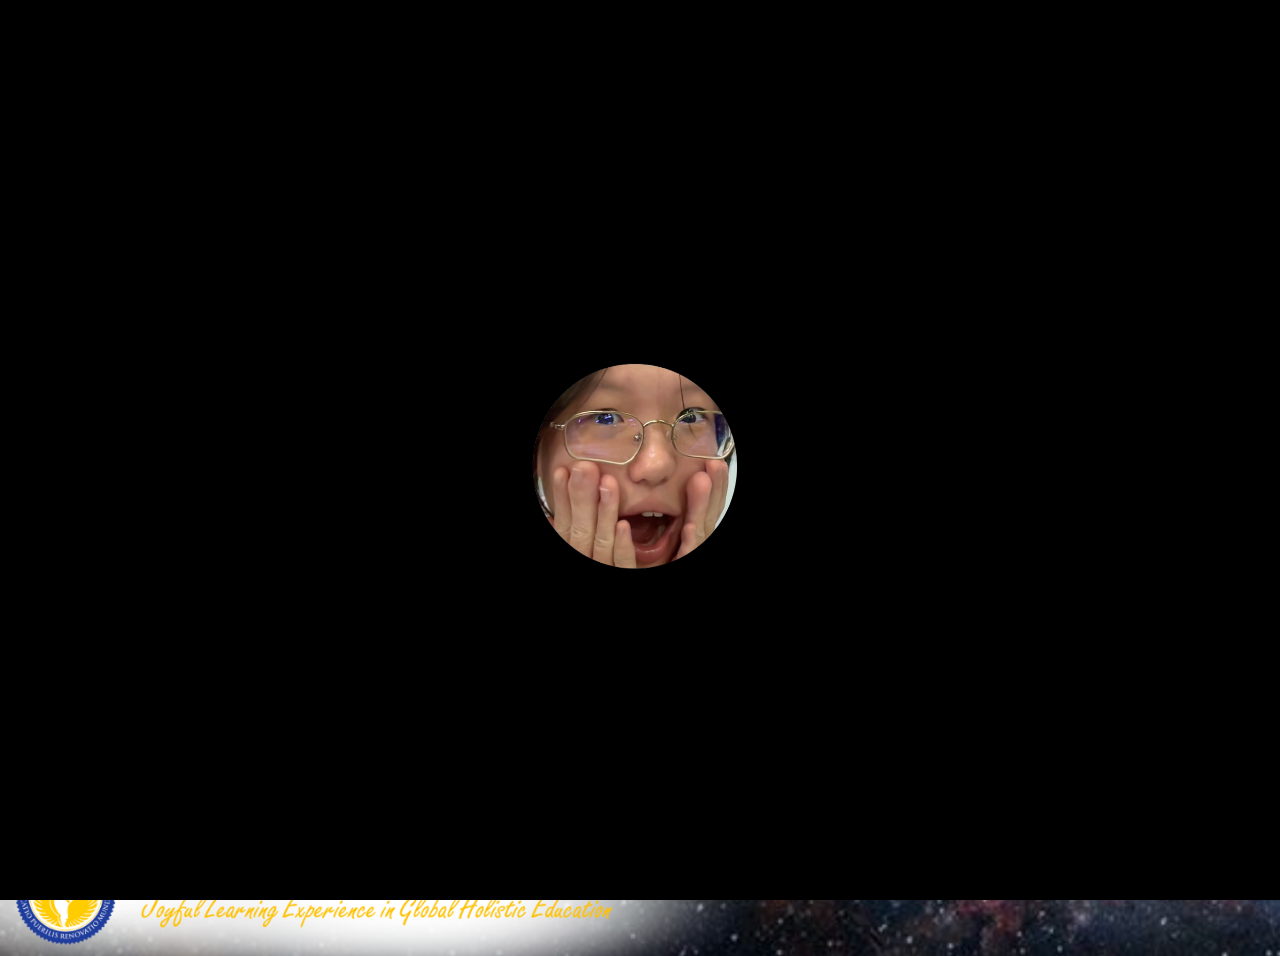
<file: index.html>
<html lang="en">
<head>
    <meta charset="UTF-8">
    <meta name="viewport" content="width=device-width, initial-scale=1.0">
    <link rel="stylesheet" href="style.css">
    <title>AP Website E-Learning x Physics</title>
</head>
<body>
    <div id="loading-screen">
        <img src="1.png" alt="Loading" class="loading-image">
    </div>
    <header>
        <nav class="navbar">
            <div class="navbar-items">
                <a href="index.html">Home</a>
                <div class="dropdown">
                    <a href="#grade7">Grade 7</a>
                    <div class="dropdown-content">
                        <a href="kinematics.html">Kinematics</a>
                    </div>
                </div>
                <div class="dropdown">
                    <a href="#grade8">Grade 8</a>
                    <div class="dropdown-content">
                        <a href="MAT.html">Matter & Atoms</a>
                    </div>
                </div>
                <div class="dropdown">
                    <a href="#grade9">Grade 9</a>
                    <div class="dropdown-content">
                        <div class="dropdown-item">
                            <a href="#semester1">1st Semester</a>
                            <div id="dynamic-subcontent" class="dropdown-subcontent">
                                <a href="dynamic.html">Dynamic Electricity</a>
                            </div>
                        </div>
                        <div class="dropdown-item">
                            <a href="#semester2">2nd Semester</a>
                            <div id="magnetism-subcontent" class="dropdown-subcontent">
                                <a href="magnetism.html">Magnetism</a>
                            </div>
                        </div>
                    </div>
                </div>
                <a href="formula.html">Video</a>
                <a href="simulation.html">Simulation</a>
                <a href="references.html">References</a>
            </div>
        </nav>
    </header>

    <div class="main">
        <h1>
            Let's Learn Physics Together!
        </h1>
        <h2 style="font-size: 20px;">
            w/ Giselle Nicole/11, Kim Minji/15 & Zhong Ying Jie/29 from 9E
        </h2>
        <a class="button" href="kinematics.html">Let's Start</a>
    </div>

    <footer>
        <p>&copy; 2023 AP Website E-Learning x Physics. All rights reserved.</p>
    </footer>

    <script src="script.js"></script>
</body>
</html>
</file>
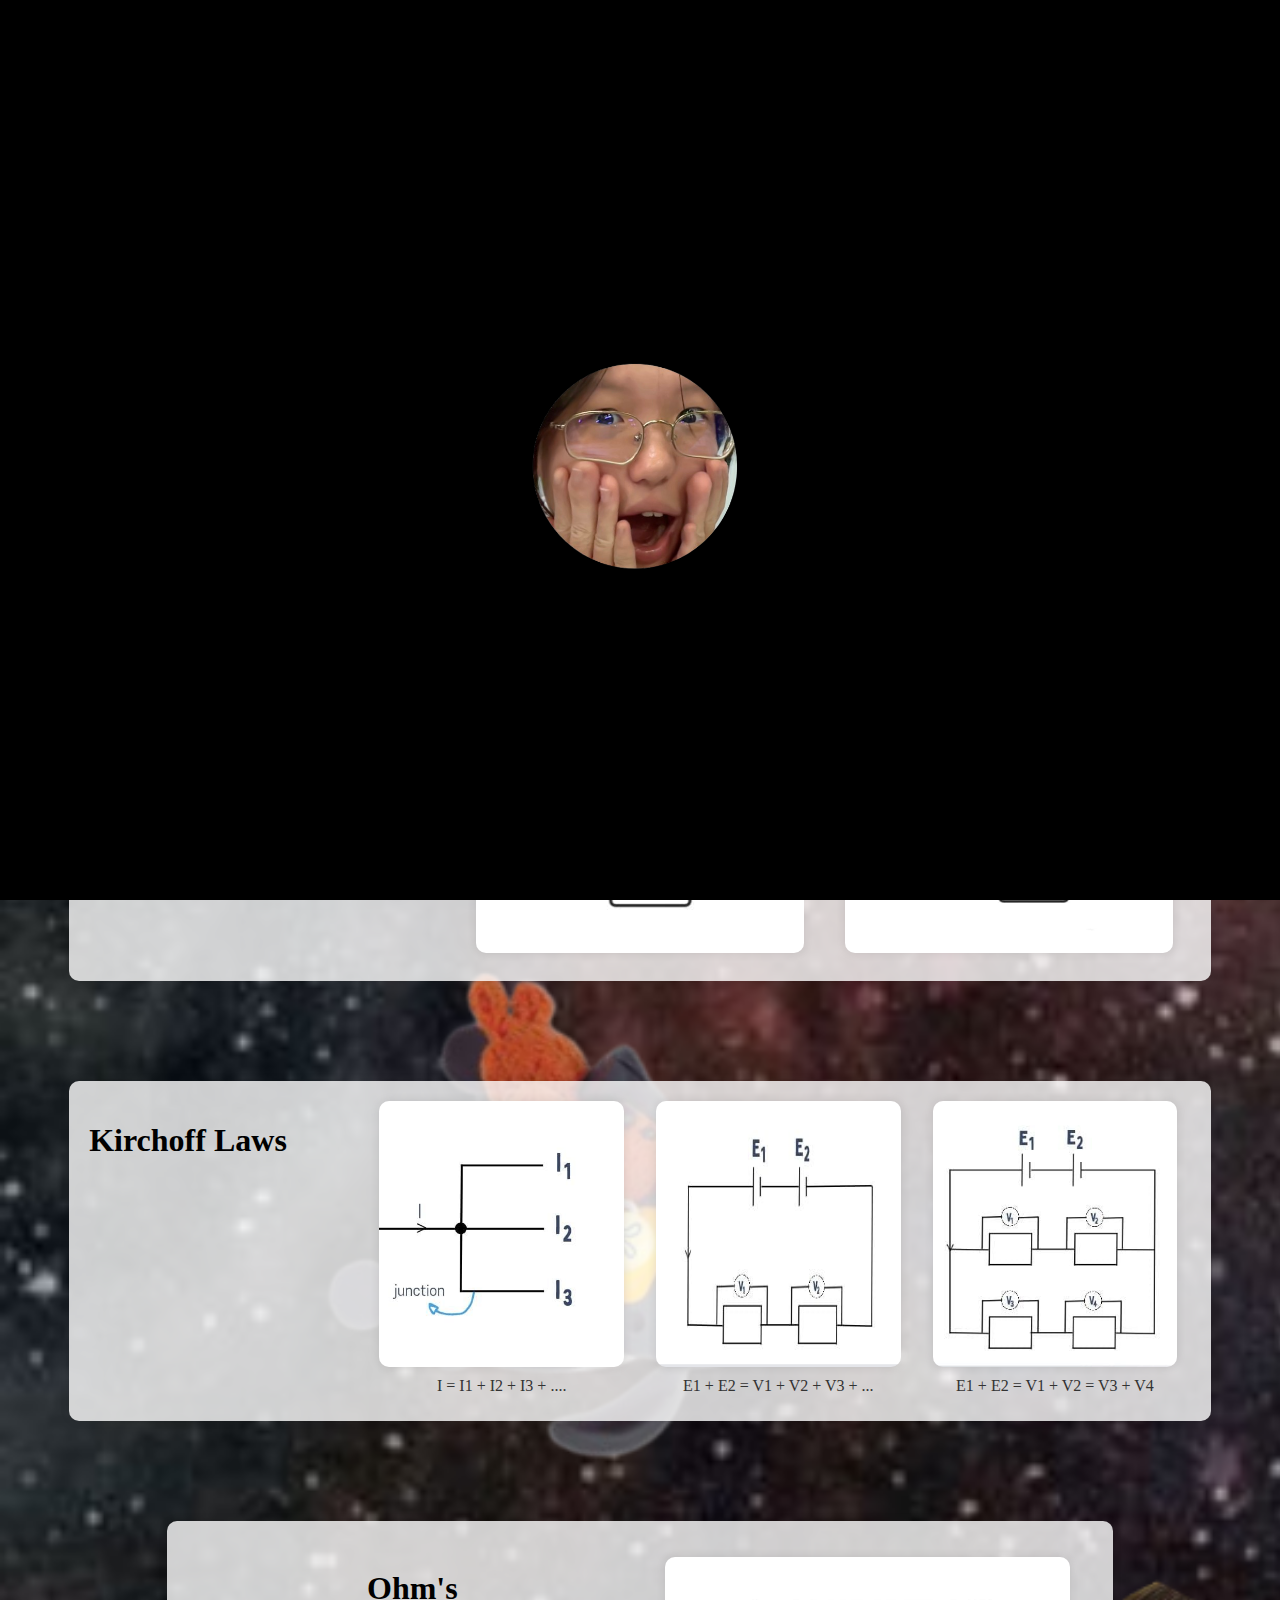
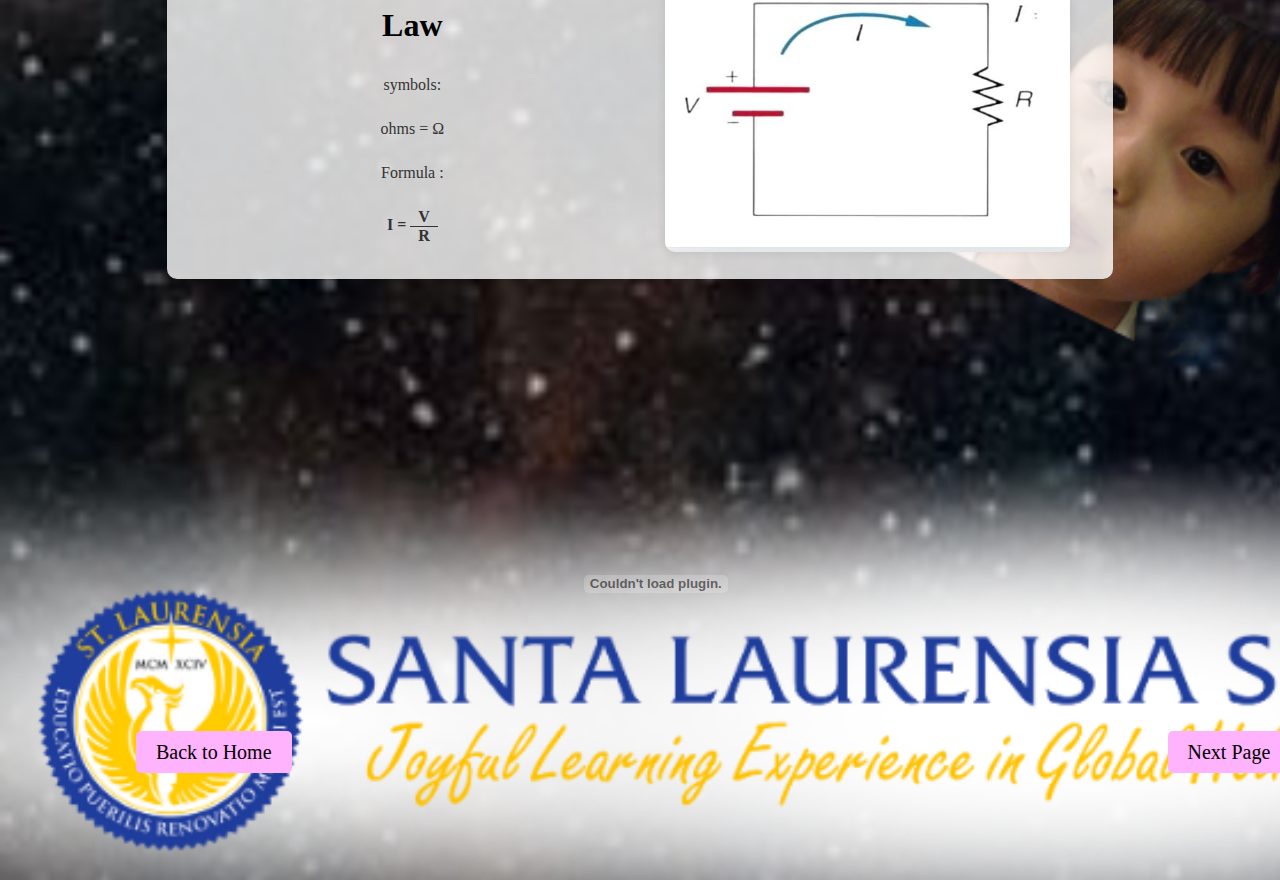
<file: dynamic.html>
<html lang="en">
<head>
    <meta charset="UTF-8">
    <meta name="viewport" content="width=device-width, initial-scale=1.0">
    <link rel="stylesheet" href="style.css">
    <title>Dynamic Electricity</title>
</head>
<body>
    <div id="loading-screen">
        <img src="1.png" alt="Loading" class="loading-image">
    </div>
    <header>
        <nav class="navbar">
            <div class="navbar-items">
                <a href="index.html">Home</a>
                <div class="dropdown">
                    <a href="#grade7">Grade 7</a>
                    <div class="dropdown-content">
                        <a href="kinematics.html">Kinematics</a>
                    </div>
                </div>
                <div class="dropdown">
                    <a href="#grade8">Grade 8</a>
                    <div class="dropdown-content">
                        <a href="MAT.html">Matter & Atoms</a>
                    </div>
                </div>
                <div class="dropdown">
                    <a href="#grade9">Grade 9</a>
                    <div class="dropdown-content">
                        <div class="dropdown-item">
                            <a href="#semester1">1st Semester</a>
                            <div id="dynamic-subcontent" class="dropdown-subcontent">
                                <a href="dynamic.html">Dynamic Electricity</a>
                            </div>
                        </div>
                        <div class="dropdown-item">
                            <a href="#semester2">2nd Semester</a>
                            <div id="magnetism-subcontent" class="dropdown-subcontent">
                                <a href="magnetism.html">Magnetism</a>
                            </div>
                        </div>
                    </div>
                </div>
                <a href="formula.html">Video</a>
                <a href="simulation.html">Simulation</a>
                <a href="references.html">References</a>
            </div>
        </nav>
    </header>
    <div class="container">
        <div class="content-box">
                <div class="gallery">
                    <div class="gallery-item">
                        <h1 id="basics">Basics</h1>
                        <p class="paradynamic">in dynamic electricity,
                            we often use the terms
                            voltage, resistance, and
                            current.
                        </p>
                        <p class="symbols">symbols:</p>
                        <ul class="lists">
                            <li>voltage :V</li>
                            <li>resistance(R)</li>
                            <p>(ohms (Ω) is the unit of resistance)</p>
                            <li>current : I</li>
                            <p>(ampere (a) is the unit of current)</p>
                        </ul>
                    </div>
                    <img id="unikin" src="tformula.jpeg" alt="dyna">
                    <img id="anjay" src="explaincircuit.jpeg" alt="dyna">
                </div>
    </div>
    
    <div class="content-box">
        <div class="gallery">
            <h1>Types <br>of Circuits</h1>
            <div class="gallery-item">
                <img id="wowin" src="seriescircuit.jpeg" alt="dyna">
            </div>
            <div class="gallery-item">
                <img id="wow" src="parallelcircuit.jpeg" alt="dyna">
            </div>
        </div>
</div>

<div class="content-box">
    <div class="gallerym">
        <h1>Kirchoff Laws</h1>
        <div class="gallery-item">
            <img id="wowin" src="kirslaw1.jpeg" alt="dyna">
            <p>I = I1 + I2 + I3 + ....</p>
        </div>
        <div class="gallery-item">
            <img id="wow" src="kirslaw21.jpeg" alt="dyna">
            <p>E1 + E2 = V1 + V2 + V3 + ...</p>
        </div>
        <div class="gallery-item">
            <img id="wow" src="kirslaw22.jpeg" alt="dyna">
            <p>E1 + E2 = V1 + V2 = V3 + V4</p>
        </div>
    </div>
</div>

<div class="content-box">
    <div class="galleryL">
        <div class="gallery-item">
            <h1>Ohm's <br>Law</h1>
            <p class="symbols">symbols:</p>
            <p>ohms = Ω</p>
            <p>Formula : </p>
            <p><b>I = <span style="display: inline-block; vertical-align: middle;">
                <span style="display: inline-block; text-align: center; border-bottom: 1px solid; width: 100%;">V</span>
                <span style="display: inline-block; text-align: center; width: 100%;">R</span>
            </span></b></p>
        </div>

        <div class="gallery-item">
            <img id="wowin" src="ohms.jpeg" alt="dyna">
        </div>
    </div>
</div>
</div>

    <div class="DEPDF">
        <embed src="dynamicelectricitypdf.pdf" type="application/pdf" width="70%" height="60%"/>
    </div>

    <a class="back" href="index.html">Back to Home</a>
    <a class="next" href="magnetism.html">Next Page</a>

    <footer>
        <p>&copy; 2023 AP Website E-Learning x Physics. All rights reserved.</p>
    </footer>

    <script src="script.js"></script>

</body>
</html>
</file>
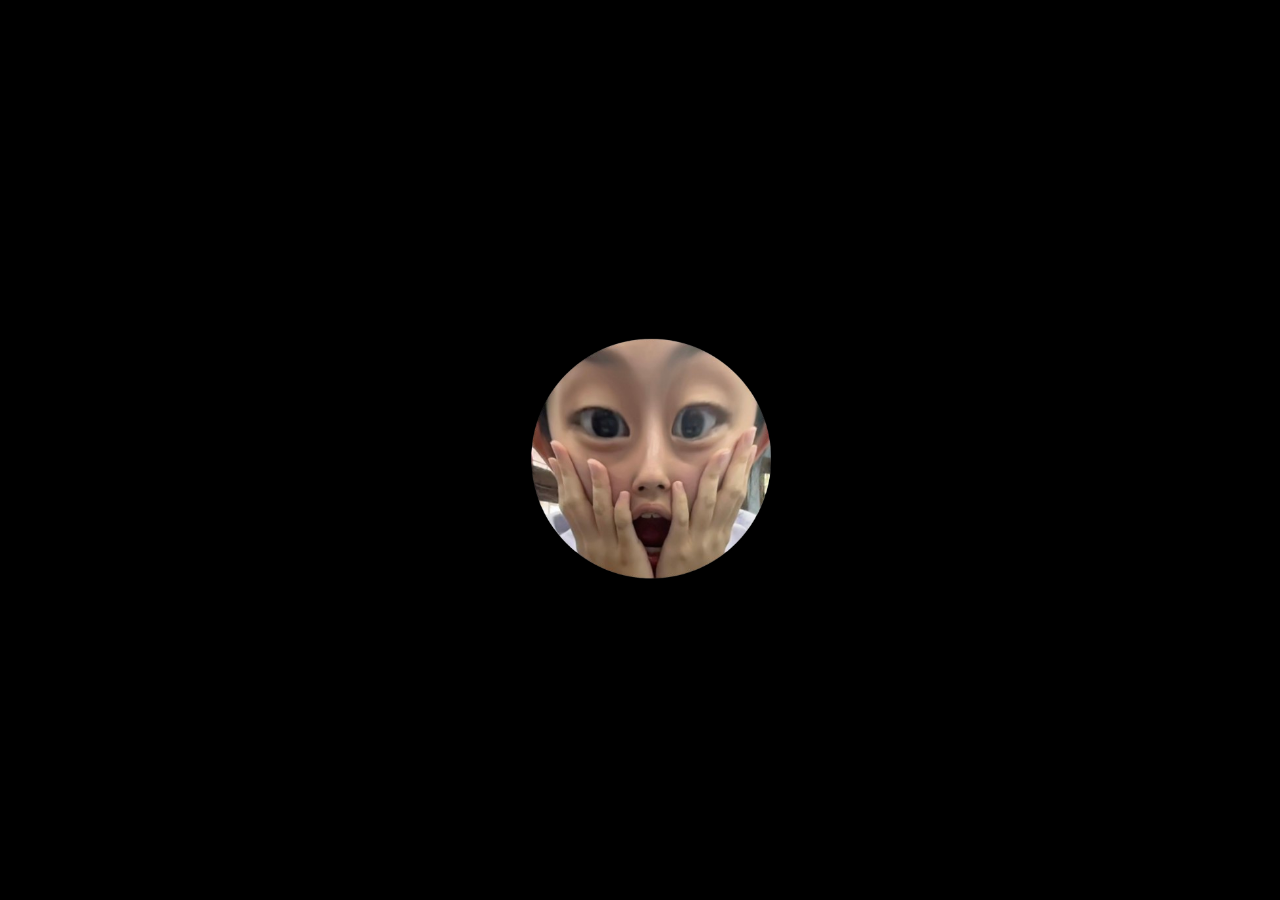
<file: formula.html>
<html lang="en">
<head>
    <meta charset="UTF-8">
    <meta name="viewport" content="width=device-width, initial-scale=1.0">
    <link rel="stylesheet" href="style.css">
    <title>Video</title>
</head>
<body>
    <div id="loading-screen">
        <img src="2.png" alt="Loading" class="loading-image">
    </div>
    <header>
        <nav class="navbar">
            <div class="navbar-items">
                <a href="index.html">Home</a>
                <div class="dropdown">
                    <a href="#grade7">Grade 7</a>
                    <div class="dropdown-content">
                        <a href="kinematics.html">Kinematics</a>
                    </div>
                </div>
                <div class="dropdown">
                    <a href="#grade8">Grade 8</a>
                    <div class="dropdown-content">
                        <a href="MAT.html">Matter & Atoms</a>
                    </div>
                </div>
                <div class="dropdown">
                    <a href="#grade9">Grade 9</a>
                    <div class="dropdown-content">
                        <div class="dropdown-item">
                            <a href="#semester1">1st Semester</a>
                            <div id="dynamic-subcontent" class="dropdown-subcontent">
                                <a href="dynamic.html">Dynamic Electricity</a>
                            </div>
                        </div>
                        <div class="dropdown-item">
                            <a href="#semester2">2nd Semester</a>
                            <div id="magnetism-subcontent" class="dropdown-subcontent">
                                <a href="magnetism.html">Magnetism</a>
                            </div>
                        </div>
                    </div>
                </div>
                <a href="formula.html">Formula</a>
                <a href="simulation.html">Simulation</a>
                <a href="references.html">References</a>
            </div>
        </nav>
    </header>
    <div class="container">
        <div class="content-box">
            <div class="galleryL">
                <div class="gallery-item">
                    <p>Kinematics</p>
                    <iframe width="560" height="315" src="https://www.youtube.com/embed/w99ALNqH3jA?si=tPGTG5TDhseZGWDG" frameborder="0" allow="accelerometer; autoplay; clipboard-write; encrypted-media; gyroscope; picture-in-picture" allowfullscreen></iframe>
                </div>
                <div class="gallery-item">
                    <p>Dynamic Electricity</p>
                    <iframe width="560" height="315" src="https://www.youtube.com/embed/JxWZwyMrlgU?si=k2WsZZu1vQ0rQgSa" title="YouTube video player" frameborder="0" allow="accelerometer; autoplay; clipboard-write; encrypted-media; gyroscope; picture-in-picture; web-share" referrerpolicy="strict-origin-when-cross-origin" allowfullscreen></iframe>
                </div>
            </div>
    </div>
    
    </div>
    <br>
    <br>
    <br>
    <br>
    <br>
    <br>
    <a class="back" href="index.html">Back to Home</a>
    <a class="next" href="formula.html">Next Page</a>

    <footer>
        <p>&copy; 2023 AP Website E-Learning x Physics. All rights reserved.</p>
    </footer>

    <script src="script.js"></script>

</body>
</html>
</file>
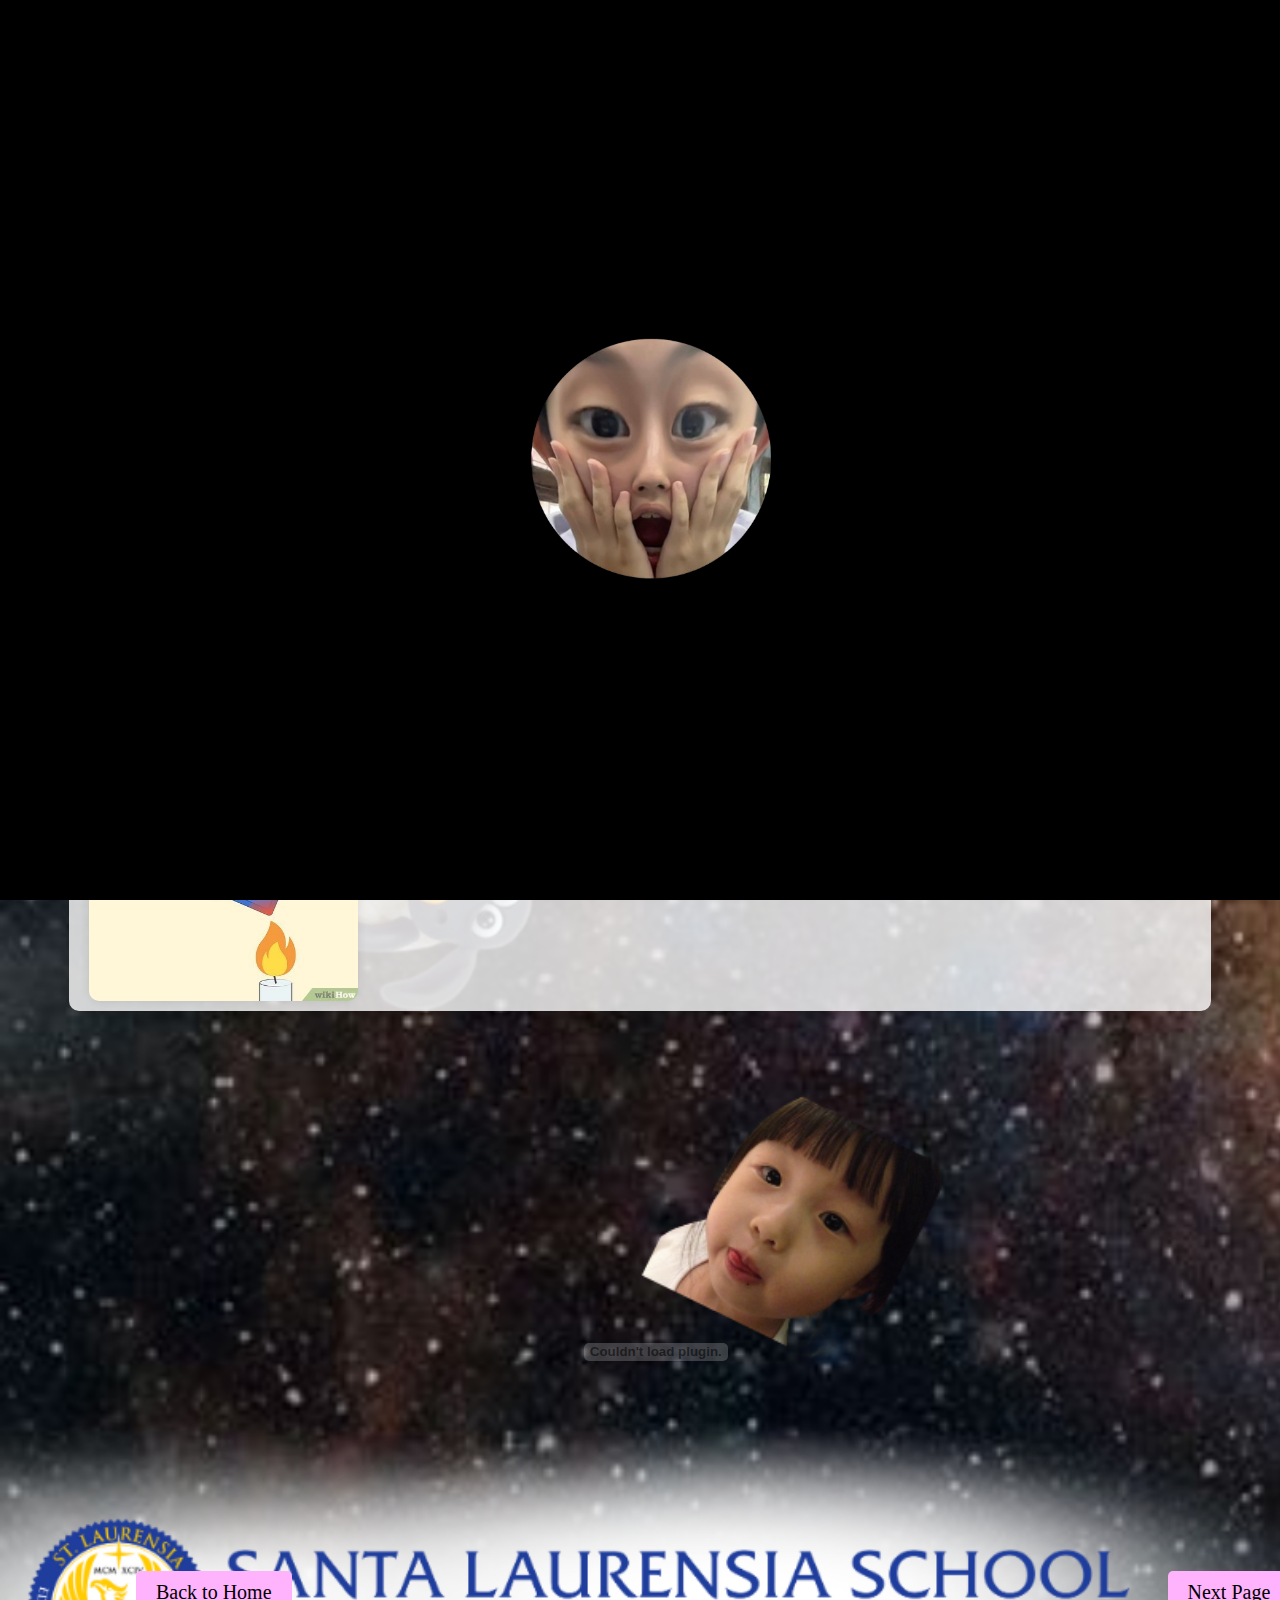
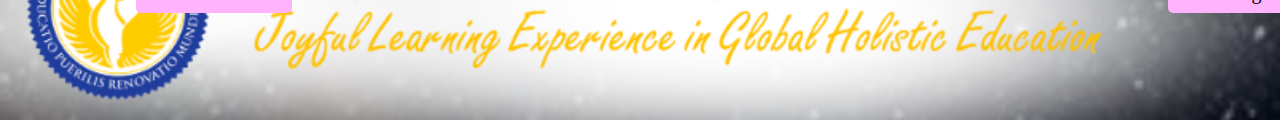
<file: magnetism.html>
<html lang="en">
<head>
    <meta charset="UTF-8">
    <meta name="viewport" content="width=device-width, initial-scale=1.0">
    <link rel="stylesheet" href="style.css">
    <title>Magnetism</title>
</head>
<body>
    <div id="loading-screen">
        <img src="2.png" alt="Loading" class="loading-image">
    </div>
    <header>
        <nav class="navbar">
            <div class="navbar-items">
                <a href="index.html">Home</a>
                <div class="dropdown">
                    <a href="#grade7">Grade 7</a>
                    <div class="dropdown-content">
                        <a href="kinematics.html">Kinematics</a>
                    </div>
                </div>
                <div class="dropdown">
                    <a href="#grade8">Grade 8</a>
                    <div class="dropdown-content">
                        <a href="MAT.html">Matter & Atoms</a>
                    </div>
                </div>
                <div class="dropdown">
                    <a href="#grade9">Grade 9</a>
                    <div class="dropdown-content">
                        <div class="dropdown-item">
                            <a href="#semester1">1st Semester</a>
                            <div id="dynamic-subcontent" class="dropdown-subcontent">
                                <a href="dynamic.html">Dynamic Electricity</a>
                            </div>
                        </div>
                        <div class="dropdown-item">
                            <a href="#semester2">2nd Semester</a>
                            <div id="magnetism-subcontent" class="dropdown-subcontent">
                                <a href="magnetism.html">Magnetism</a>
                            </div>
                        </div>
                    </div>
                </div>
                <a href="formula.html">Video</a>
                <a href="simulation.html">Simulation</a>
                <a href="references.html">References</a>
            </div>
        </nav>
    </header>
    <div class="container">
        <div class="content-box">
            <div class="galleryL">
                <div class="gallery-item">
                    <p>Magnetism Presentation</p>
                    <embed src="magnetism.pdf" type="application/pdf" width="100%" height="100%" />
                </div>
                <div class="gallery-item">
                    <p>Magnetize</p>
                    <div class="imagem">
                        <img src="magnetism.jpeg" alt="magnets">
                        <img src="magnetism1.jpeg" alt="magnets1">
                        <img src="magnetism2.jpeg" alt="magnet2">
                    </div>
                </div>
                <div class="gallery-item">
                    <p>Demagnetize</p>
                    <div class="imaged">
                        <img src="demagnetism.jpeg" alt="magnets">
                        <img src="demagnetism1.jpeg" alt="magnets1">
                        <img src="demagnetism2.jpeg" alt="magnet2">
                    </div>
                </div>
                <div class="gallery-item">
                    <p>Explanations</p>
                    <iframe width="560" height="315" src="https://www.youtube.com/embed/JxWZwyMrlgU?si=K7APFsCapkSO4oQY" title="YouTube video player" frameborder="0" allow="accelerometer; autoplay; clipboard-write; encrypted-media; gyroscope; picture-in-picture; web-share" referrerpolicy="strict-origin-when-cross-origin" allowfullscreen></iframe>
                </div>
            </div>
    </div>
    
    </div>
    <br>
    <br>
    <div class="DEPDF">
        <embed src="magnetismpdf.pdf" type="application/pdf" width="70%" height="60%">
    </div>
    
    <br>
    <br>
    <br>
    <br>
    <a class="back" href="index.html">Back to Home</a>
    <a class="next" href="formula.html">Next Page</a>

    <footer>
        <p>&copy; 2023 AP Website E-Learning x Physics. All rights reserved.</p>
    </footer>

    <script src="script.js"></script>

</body>
</html>
</file>
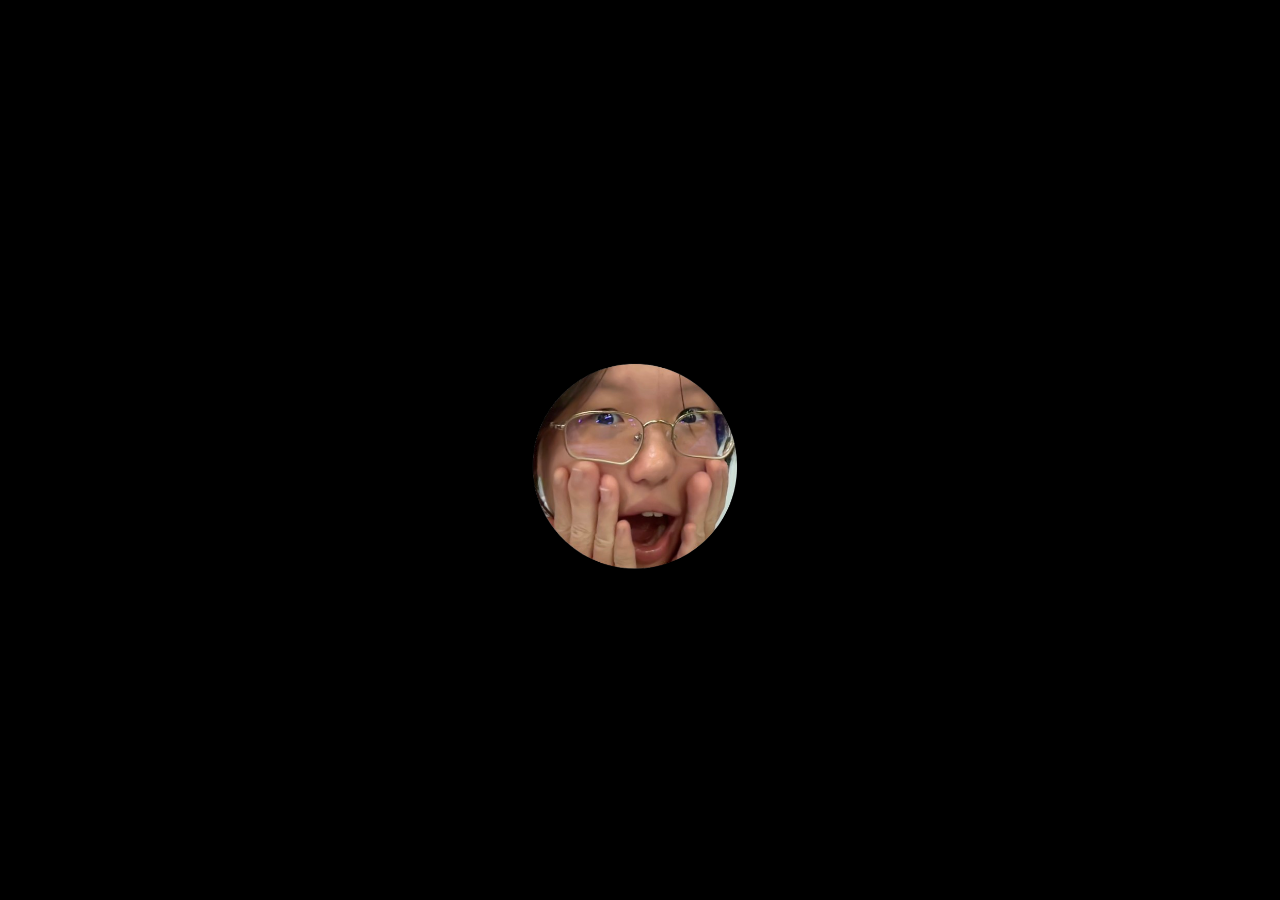
<file: references.html>
<html lang="en">
<head>
    <meta charset="UTF-8">
    <meta name="viewport" content="width=device-width, initial-scale=1.0">
    <link rel="stylesheet" href="style.css">
    <title>References</title>
</head>
<body>
    <div id="loading-screen">
        <img src="1.png" alt="Loading" class="loading-image">
    </div>
    <header>
        <nav class="navbar">
            <div class="navbar-items">
                <a href="index.html">Home</a>
                <div class="dropdown">
                    <a href="#grade7">Grade 7</a>
                    <div class="dropdown-content">
                        <a href="kinematics.html">Kinematics</a>
                    </div>
                </div>
                <div class="dropdown">
                    <a href="#grade8">Grade 8</a>
                    <div class="dropdown-content">
                        <a href="MAT.html">Matter & Atoms</a>
                    </div>
                </div>
                <div class="dropdown">
                    <a href="#grade9">Grade 9</a>
                    <div class="dropdown-content">
                        <div class="dropdown-item">
                            <a href="#semester1">1st Semester</a>
                            <div id="dynamic-subcontent" class="dropdown-subcontent">
                                <a href="dynamic.html">Dynamic Electricity</a>
                            </div>
                        </div>
                        <div class="dropdown-item">
                            <a href="#semester2">2nd Semester</a>
                            <div id="magnetism-subcontent" class="dropdown-subcontent">
                                <a href="magnetism.html">Magnetism</a>
                            </div>
                        </div>
                    </div>
                </div>
                <a href="formula.html">Video</a>
                <a href="simulation.html">Simulation</a>
                <a href="references.html">References</a>
            </div>
        </nav>
    </header>
    <div class="container">
        <div class="content-box">
            <div class="galleryL">
                <div class="gallery-item">
                    <div class="lists">
                        <p>Atom Buildings</p>
                    <ul>
                        <li>Student Book Physics</li>
                        <br>
                        <li>Hydro-Québec. (n.d.). Dynamic electricity and static electricity. Retrieved February 7, 2025, from http://www.hydroquebec.com/learning/notions-de-base/pop-atome-statique-dynamique.html</li>
                        <br>
                        <li>Boundless. (n.d.). Basics of kinematics. LibreTexts Physics. Retrieved February 7, 2025, from https://phys.libretexts.org/Bookshelves/University_Physics/Physics_(Boundless)/2%3A_Kinematics/2.1%3A_Basics_of_Kinematics</li>
                        <br>
                        <li>Physics Stack Exchange. (2020, September 3). What is the difference between atoms, particles, and matter? Retrieved February 7, 2025, from https://physics.stackexchange.com/questions/579802/what-is-the-difference-between-atoms-particles-and-matter</li>
                        <br>
                        <li>Britannica. (n.d.). Magnetism. Retrieved February 7, 2025, from https://www.britannica.com/science/magnetism</li>
                        <br>
                        <li>Pappas, S. (2013, July 28). What is magnetism? Live Science. Retrieved February 7, 2025, from https://www.livescience.com/38059-magnetism.html</li>
                        <br>
                        <li>American Chemical Society. (n.d.). What is a chemical change? Middle School Chemistry. Retrieved February 7, 2025, from https://www.acs.org/middleschoolchemistry/lessonplans/chapter6/lesson1.html</li>
                        <br>
                        <li>Fisher Scientific. (n.d.). Centrifugation theory. Retrieved February 7, 2025, from https://www.fishersci.se/se/en/scientific-products/centrifuge-guide/centrifugation-theory.html</li>
                        <br>
                        <li>American Chemical Society. (n.d.). Neutrons have no charge. Middle School Chemistry. Retrieved February 7, 2025, from https://www.acs.org/middleschoolchemistry/lessonplans/chapter4/lesson1.html</li>
                        <br>
                        <li>https://youtu.be/w99ALNqH3jA?si=0o6sFKWPQd0WVCTC</li>
                        <br>
                        <li>https://youtu.be/JxWZwyMrlgU?si=LWiMuW0CYDHJnvxa</li>
                    </ul> 
                    </div>
                    
                </div>
            </div>
        </div>    
    </div>
    <br>
    <br>
    <br>
    <br>
    <br>
    <br>
    <a class="back" href="index.html">Back to Home</a>
    <a class="next" href="references.html">Next Page</a>

    <footer>
        <p>&copy; 2023 AP Website E-Learning x Physics. All rights reserved.</p>
    </footer>

    <script src="script.js"></script>

</body>
</html>
</file>
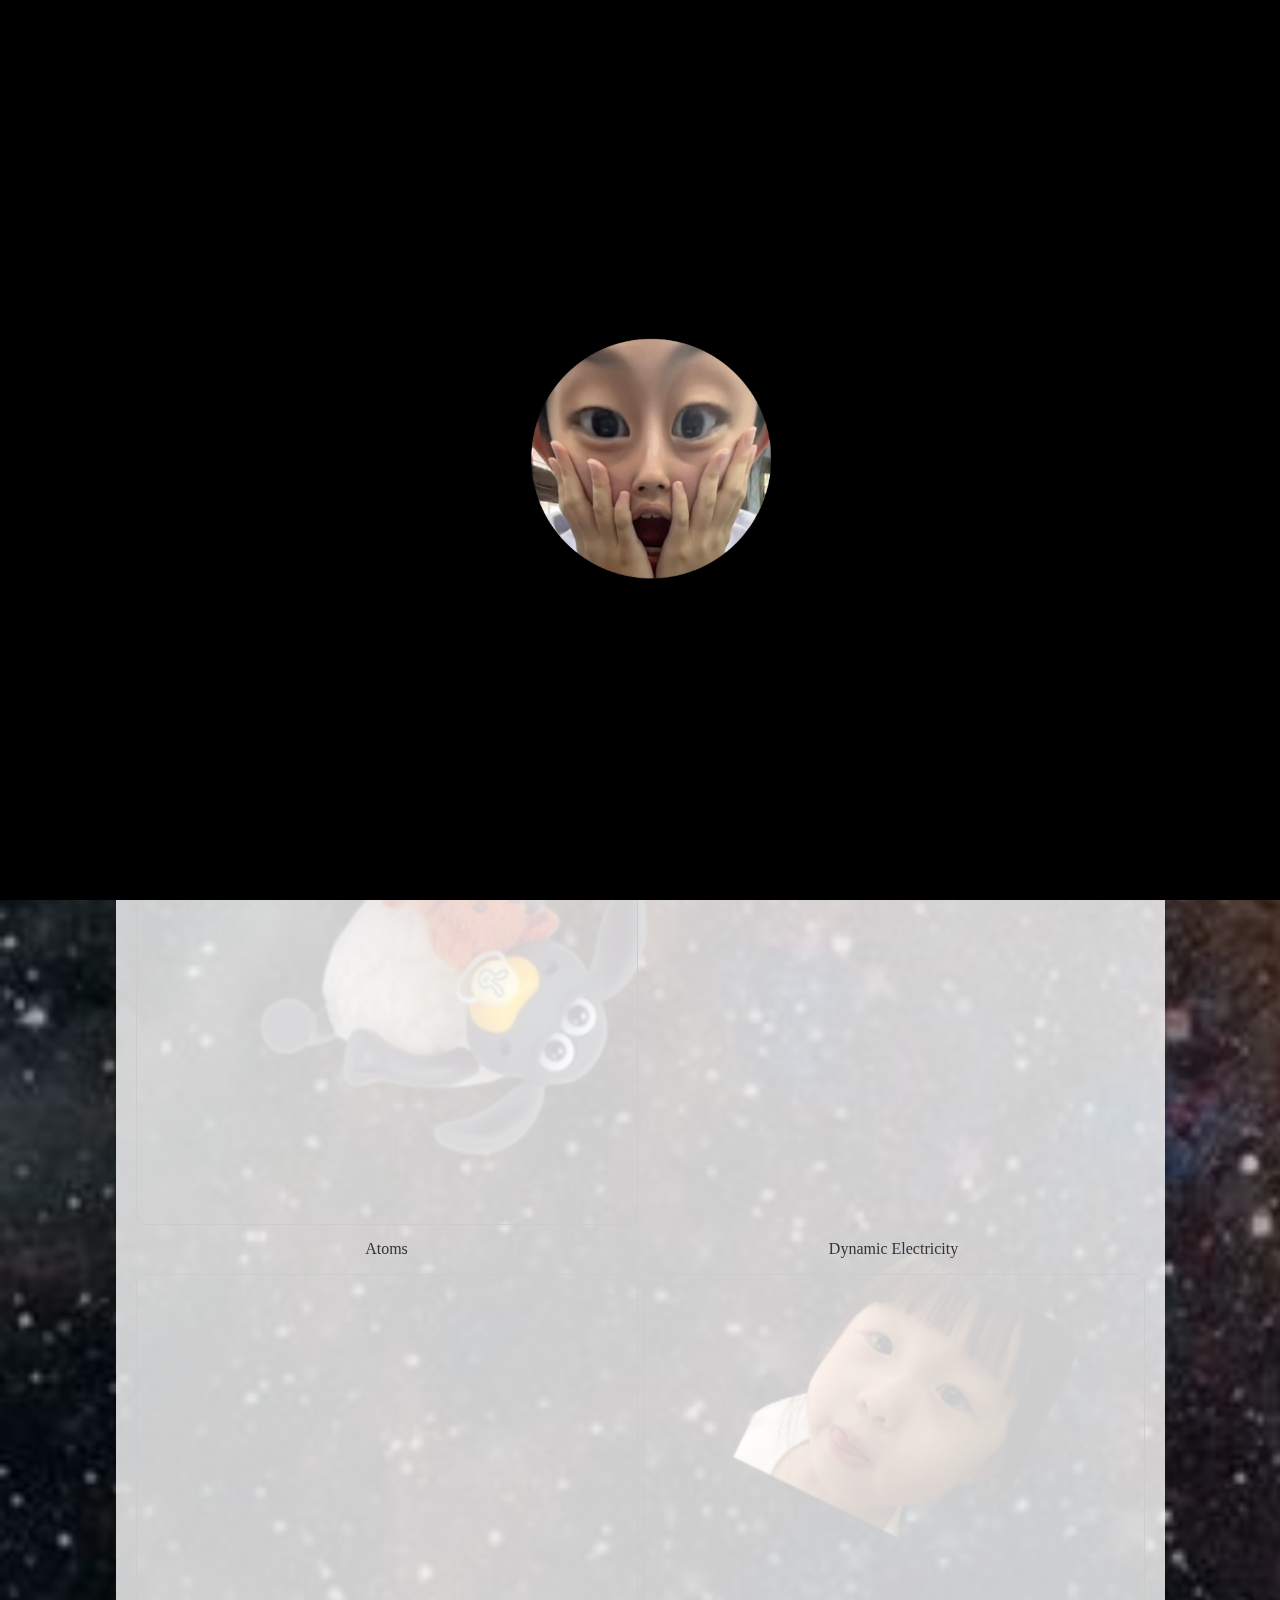
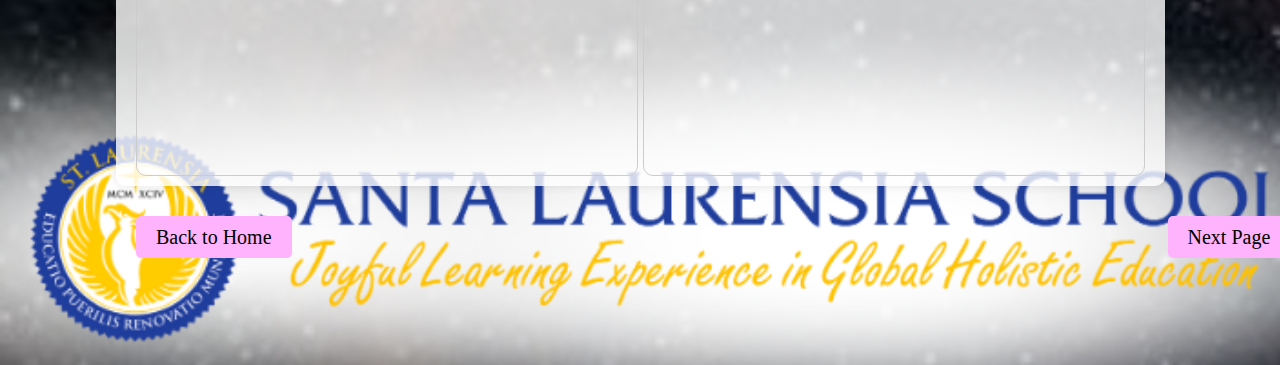
<file: simulation.html>
<html lang="en">
<head>
    <meta charset="UTF-8">
    <meta name="viewport" content="width=device-width, initial-scale=1.0">
    <link rel="stylesheet" href="style.css">
    <title>Simulation</title>
</head>
<body>
    <div id="loading-screen">
        <img src="2.png" alt="Loading" class="loading-image">
    </div>
    <header>
        <nav class="navbar">
            <div class="navbar-items">
                <a href="index.html">Home</a>
                <div class="dropdown">
                    <a href="#grade7">Grade 7</a>
                    <div class="dropdown-content">
                        <a href="kinematics.html">Kinematics</a>
                    </div>
                </div>
                <div class="dropdown">
                    <a href="#grade8">Grade 8</a>
                    <div class="dropdown-content">
                        <a href="MAT.html">Matter & Atoms</a>
                    </div>
                </div>
                <div class="dropdown">
                    <a href="#grade9">Grade 9</a>
                    <div class="dropdown-content">
                        <div class="dropdown-item">
                            <a href="#semester1">1st Semester</a>
                            <div id="dynamic-subcontent" class="dropdown-subcontent">
                                <a href="dynamic.html">Dynamic Electricity</a>
                            </div>
                        </div>
                        <div class="dropdown-item">
                            <a href="#semester2">2nd Semester</a>
                            <div id="magnetism-subcontent" class="dropdown-subcontent">
                                <a href="magnetism.html">Magnetism</a>
                            </div>
                        </div>
                    </div>
                </div>
                <a href="formula.html">Formula</a>
                <a href="simulation.html">Simulation</a>
                <a href="references.html">References</a>
            </div>
        </nav>
    </header>
    <div class="container">
        <div class="content-box">
            <div class="galleryL">
                <div class="gallery-item">
                    <p>Atom Buildings</p>
                    <iframe
                    src="https://phet.colorado.edu/sims/html/build-an-atom/latest/build-an-atom_en.html"
                    width="500px"
                    height="500px"
                    style="border: 1px solid #ccc; border-radius: 10px;"
                    allowfullscreen>
                    <p>Your browser does not support iframes. Please visit the <a href="https://javalab.org/en/magnetic_field_around_a_bar_magnet_en/">simulation page</a> directly.</p>
                </iframe>      
                </div>
                <div class="gallery-item">
                    <p>Dynamic Electricity</p>
                    <iframe
                    src="https://phet.colorado.edu/sims/html/circuit-construction-kit-dc/latest/circuit-construction-kit-dc_en.html?authuser=0"
                    width="500px"
                    height="500px"
                    style="border: 1px solid #ccc; border-radius: 10px;"
                    allowfullscreen>
                    <p>Your browser does not support iframes. Please visit the <a href="https://javalab.org/en/magnetic_field_around_a_bar_magnet_en/">simulation page</a> directly.</p>
                </iframe>      
                </div>

                <div class="gallery-item">
                    <p>Magnetism</p>
                    <iframe
                    src="https://phet.colorado.edu/sims/html/magnets-and-electromagnets/latest/magnets-and-electromagnets_all.html?locale=in"
                    width="500px"
                    height="500px"
                    style="border: 1px solid #ccc; border-radius: 10px;"
                    allowfullscreen>
                    <p>Your browser does not support iframes. Please visit the <a href="https://javalab.org/en/magnetic_field_around_a_bar_magnet_en/">simulation page</a> directly.</p>
                    </iframe>
                </div>
<br><br><br>
                <div class="gallery-item">
                    <p>Atoms</p>
                    <iframe
                    src="https://dashboard.blooket.com/set/679eec98ff854a864af7b29d"
                    width="500px"
                    height="500px"
                    style="border: 1px solid #ccc; border-radius: 10px;"
                    allowfullscreen>
                    <p>Your browser does not support iframes. Please visit the <a href="https://javalab.org/en/magnetic_field_around_a_bar_magnet_en/">simulation page</a> directly.</p>
                    </iframe>
                </div>

                <div class="gallery-item">
                    <p>Dynamic Electricity</p>
                    <iframe
                    src="https://dashboard.blooket.com/set/679eeeacff854a864af7b2c2"
                    width="500px"
                    height="500px"
                    style="border: 1px solid #ccc; border-radius: 10px;"
                    allowfullscreen>
                    <p>Your browser does not support iframes. Please visit the <a href="https://javalab.org/en/magnetic_field_around_a_bar_magnet_en/">simulation page</a> directly.</p>
                    </iframe>
                </div>
            </div>
        </div>    
    </div>
    <br>
    <br>
    <br>
    <br>
    <br>
    <br>
    <a class="back" href="index.html">Back to Home</a>
    <a class="next" href="references.html">Next Page</a>

    <footer>
        <p>&copy; 2023 AP Website E-Learning x Physics. All rights reserved.</p>
    </footer>

    <script src="script.js"></script>

</body>
</html>
</file>
<file: style.css>
body {
    background-image: url("background.jpeg");
    background-size: cover; 
    background-repeat: no-repeat;
}

header {
    position: fixed;
    display: flex;
    padding: 10px 0%;
    align-items: center;
    position: fixed;
    width: 100%;
    top: 0%;
    left: 0;
    z-index: 1000;
    background-color: rgba(0, 0, 0, 0.5);
}

#loading-screen {
    top: 0;
    left: 0;
    position: fixed;
    width: 100%;
    height: 100%;
    background-color: rgba(0, 0, 0, 1); 
    display: flex;
    justify-content: center;
    align-items: center;
    z-index: 10000; 
    opacity: 1; 
    transition: opacity 1s ease; 
}

#loading-screen.hidden {
    opacity: 0; 
    visibility: hidden; 
}

.loading-image {
    width: fixed;
    height: fixed;
    block-size: 300px;
    animation: spin 2s linear infinite;
}

@keyframes spin {
    0% { transform: rotate(0deg); }
    100% { transform: rotate(360deg); }
}

.navbar {
    display: flex;
    justify-content: center;
    align-items: center;
    padding: 10px 0;
    width: 100vw;
}

.navbar .navbar-items {
    display: flex;
    justify-content: center;
    align-items: center;
    padding: 10px 0;
    flex-wrap: wrap;
}

.navbar .navbar-items a {
    color: white;
    text-decoration: none;
    font-size: 20px;
    font-family: "Times New Roman", Times, serif;
    padding: 5px;
    margin: 0 25px;
    position: relative;
}

.navbar .navbar-items a:hover {
    color: rgb(255, 201, 237);
}

.dropdown {
    position: relative;
    display: inline-block;
}

.dropdown-content {
    display: none;
    position: absolute;
    background-color: rgba(0, 0, 0, 0.8);
    min-width: 160px;
    box-shadow: 0px 8px 16px 0px rgba(0, 0, 0, 0.2);
    z-index: 1;
    transition: opacity 0.3s ease, visibility 0.3s ease;
    opacity: 0;
    visibility: hidden;
    padding: 10px 0;
}

.dropdown:hover .dropdown-content,
.dropdown:focus-within .dropdown-content,
.dropdown-content:hover {
    display: block;
    opacity: 1;
    visibility: visible;
}

.dropdown-content a {
    color: white;
    padding: 12px 16px;
    text-decoration: none;
    display: block;
}

.dropdown-content a:hover {
    color: rgb(255, 201, 237); 
    background-color: transparent; 
}

#dynamic-subcontent {
    display: none;
    position: absolute;
    left: 100%;
    top: 0;
    background-color: rgba(0, 0, 0, 0.8);
    min-width: 160px;
    box-shadow: 0px 8px 16px 0px rgba(0, 0, 0, 0.2);
    z-index: 1;
    transition: opacity 0.3s ease, visibility 0.3s ease;
    opacity: 0;
    visibility: hidden;
    padding: 10px 0;
    margin-top: 10px; 
}

#magnetism-subcontent {
    display: none;
    position: absolute;
    left: 100%;
    top: 0;
    background-color: rgba(0, 0, 0, 0.8);
    min-width: 160px;
    box-shadow: 0px 8px 16px 0px rgba(0, 0, 0, 0.2);
    z-index: 1;
    transition: opacity 0.3s ease, visibility 0.3s ease;
    opacity: 0;
    visibility: hidden;
    padding: 10px 0;
    margin-top: 70px;
}

.dropdown-content:hover #dynamic-subcontent,
#dynamic-subcontent:hover,
#dynamic-subcontent:focus-within {
    display: block;
    opacity: 1;
    visibility: visible;
}

.dropdown-content:hover #magnetism-subcontent,
#magnetism-subcontent:hover,
#magnetism-subcontent:focus-within {
    display: block;
    opacity: 1;
    visibility: visible;
}

.main {
    padding: 20px 0%;
    display: flex;
    flex-direction: column;
    justify-content: center;
    align-items: center;
    flex-wrap: wrap;
    height: 100vh;
}

.main h1{
    font-size: 50px;
    font-family: "Times New Roman", Times, serif;
    color: #ffeafd;
    text-align: center;
    margin-bottom: 0%;
}

.main h2{
    font-size: 30px;
    font-family: "Times New Roman", Times, serif;
    color: #ffeafd;
    text-align: center;
    text-shadow: #333 2px;
}


.main .button {
    padding: 10px 20px;
    background-color: rgb(255, 179, 253);
    border: none;
    border-radius: 5px;
    margin-top: 20px;
    cursor: pointer;
    font-size: 20px;
    font-family: "Times New Roman", Times, serif;
    text-decoration: none;
    color: rgb(13, 13, 13);
}

.main .button:hover{
    background-color: white;
    color: rgb(247, 177, 255);
}

.back {
    position: relative;
    bottom: 12vh;
    left: 10vw;
    padding: 10px 20px;
    background-color:rgb(255, 179, 253);;
    border: none;
    border-radius: 5px;
    margin-top: 20px;
    cursor: pointer;
    font-size: 20px;
    font-family: "Times New Roman", Times, serif;
    text-decoration: none;
    color: black;
}

.back:hover{
    background-color: white;
    color: rgb(247, 177, 255);
}

.next {
    position: relative;
    bottom: 12vh;
    right: -1000px;
    padding: 10px 20px;
    background-color: rgb(255, 179, 253);;
    border: none;
    border-radius: 5px;
    margin-top: 20px;
    cursor: pointer;
    font-size: 20px;
    font-family: "Times New Roman", Times, serif;
    text-decoration: none;
    color: black;
}

.next:hover{
    background-color: white;
    color: rgb(247, 177, 255);
}

.video-iframe {
    position: absolute;
    top: 100px;
    right: 10px; 
    width: 360px; 
    height: 215px;
    z-index: 1; 
}

.content-box {
    max-width: 90%;
    margin: 80px auto 20px auto;
    padding: 20px 20px 10px 20px;
    background-color: rgba(255, 255, 255, 0.8); 
    border-radius: 10px; 
    box-shadow: 0 0 10px rgba(0, 0, 0, 0.1); 
    display: flex;
    justify-content: center;
    align-items: center;
    flex-direction: column;
    min-height: 20vh;
    position: relative;
}

.container {
    display: flex;
    flex-direction: column;
    justify-content: center;
    align-items: center;
    padding: 20px;
} 

.content-boxz {
    max-width: 90%;
    margin: 20px auto;
    padding: 40px 40px 20px 40px;
    background-color: rgba(255, 255, 255, 0.8); 
    border-radius: 10px; 
    box-shadow: 0 0 10px rgba(0, 0, 0, 0.1); 
    display: flex;
    justify-content: center;
    align-items: center;
    flex-direction: column;
    min-height: 20vh;
    position: relative;
}

.gallery {
    display: grid;
    grid-template-columns: repeat(3, 1fr);
    gap: 5px; 
    justify-content: center;
}

.gallerym {
    display: grid;
    grid-template-columns: repeat(4, 1fr);
    gap: 5px; 
    justify-content: center;
}

.galleryL {
    display: grid;
    grid-template-columns: repeat(2, 1fr);
    gap: 5px; 
    justify-content: center;
}

.galleryz {
    display: grid;
    grid-template-columns: repeat(3, 1fr);
    gap: 20px; 
    justify-content: center;
}

.gallery-item {
    box-sizing: border-box;
    text-align: center;
    display: flex;
    justify-content: center;
    align-items: center;
    flex-direction: column;
}

.gallery-item img {
    width: 100%;
    height: auto;
    border-radius: 10px; 
    box-shadow: 0 0 10px rgba(0, 0, 0, 0.1); 
}

#anjay{
    width: 90%;
    height: 90%;
}

#unikin{
    width: 90%;
    height: 90%;
}

#wow{
    width: 90%;
    height: 90%;
}

#wowin{
    width: 90%;
    height: 90%;
}

#basics {
    text-align: left;
}

.gallery-item h1 {
    text-align: center;
    justify-content: center;
}

.paradynamic {
    text-align: center;
}

.symbols{
    text-align: center;
}

.lists{
    text-align: left;
}

.gallery-item p {
    margin-top: 10px;
    font-size: 16px;
    color: #333;
}

.imagem {
    display: grid;
    grid-template-columns: repeat(2, 1fr);
    justify-content: center;
    align-items: center;
    justify-items: center;

}
.imagem img{
    width: 100%;
    height: auto;
}

.imaged {
    display: grid;
    grid-template-columns: repeat(2, 1fr);
    justify-content: center;
    align-items: center;
    justify-items: center;
}

.imaged img{
    width: 100%;
    height: auto;
}

.pdf-container {
    display: flex; /* Enables side-by-side layout */
    justify-content: space-between; /* Adds spacing between PDFs */
    width: 100vw;
    height: 100vh;
}
.pdf-container embed {
    width: 50%; /* Adjust width to fit side by side */
    height: 100%;
}

.DEPDF{
    margin-left: 25%;
}

footer {
    text-align: center;
    padding: 20px;
    background-color: rgba(0, 0, 0, 0.5);
    color: white;
    position: fixed;
    width: 100%;
    bottom: 0;
    left: 0;
}

footer p {
    margin: 0;
    font-size: 14px;
}

@media (max-width: 768px) {
    body{
        background-size: 400%;
    }
    .navbar .navbar-items a {
        margin: 0 15px; 
        font-size: 18px; 
    }
}

@media (max-width: 480px) {
    body{
        background-size: 400%;
    }
    .navbar .navbar-items a {
        margin: 0 10px; 
        font-size: 16px; 
    }
}
</file>
